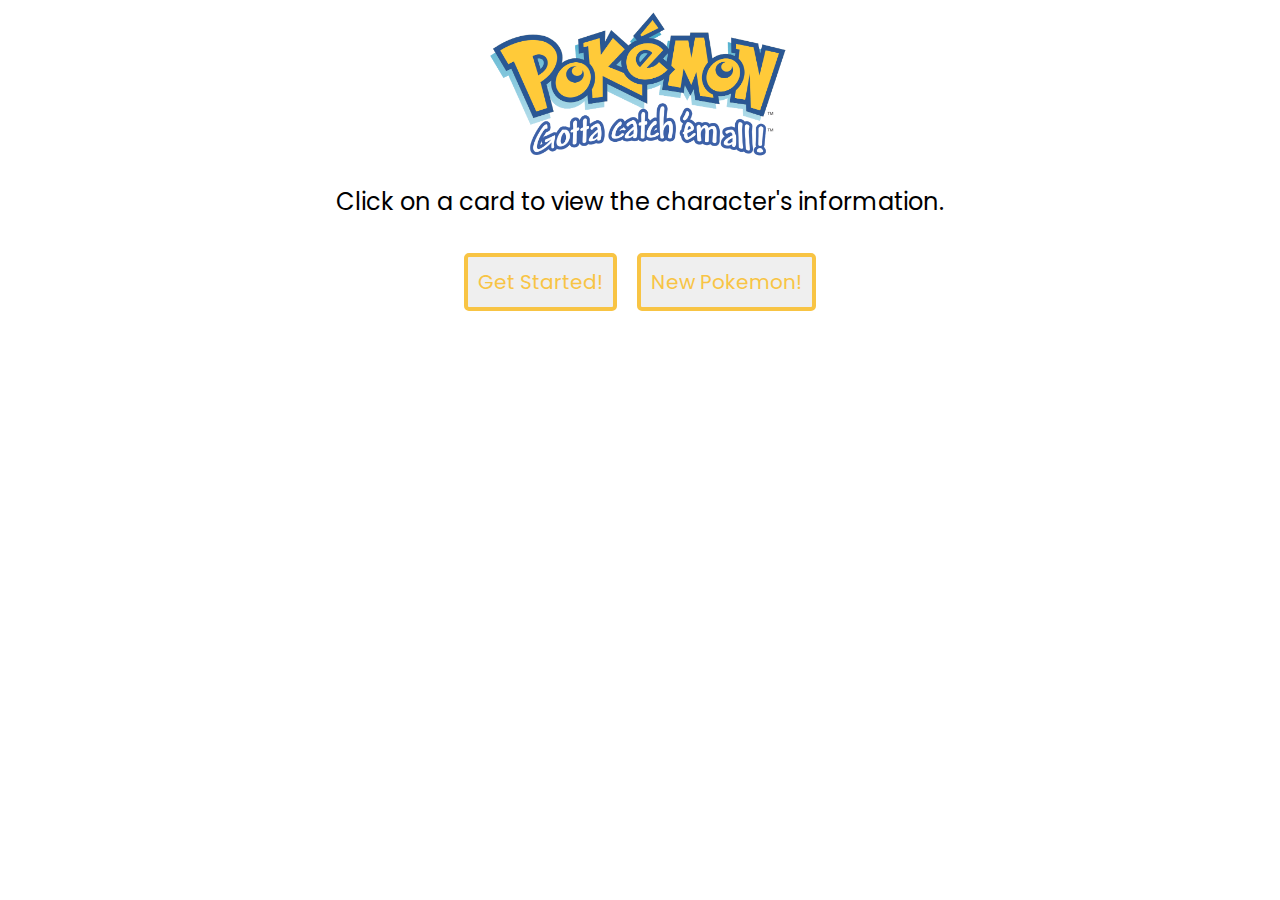
<file: Pokemon/index.html>
<!DOCTYPE html>
<html lang="en">
<head>
    <meta charset="UTF-8">
    <meta name="viewport" content="width=device-width, initial-scale=1.0">
    <link href="style.css" rel="stylesheet">
    <link href="https://fonts.googleapis.com/css?family=Poppins&display=swap" rel="stylesheet"> 
    <title>Pokemon Viewer!</title>
</head>
<body>
    <header>
    <img src="/Images/pokemonLogo.png" alt="Pokemon logo" id="logo">
    <p>Click on a card to view the character's information.</p>
    <div id="buttons">
        
        <button id="startButton">Get Started!</button>
        <button id="newButton">New Pokemon!</button>
    </div>
    </header>
    
    <main>
        <div class="pokemonGrid">
            
        </div>
    </main>
    <footer>

    </footer>
    <script src="index.js" type="module"></script>
</body>
</html>
</file>
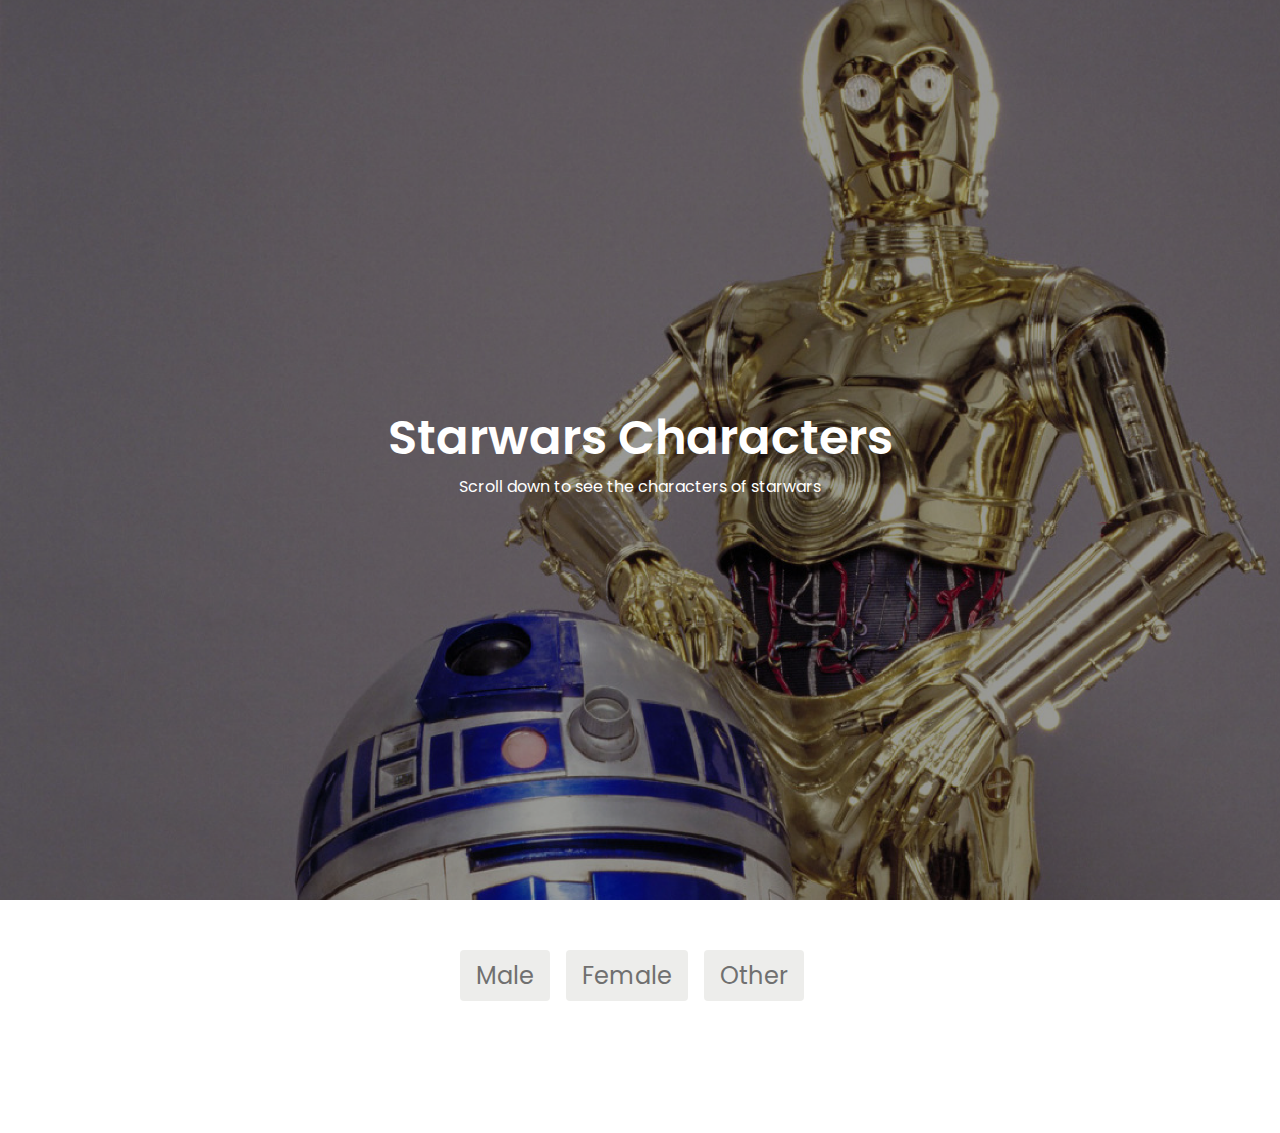
<file: starwars/index.html>
<!DOCTYPE html>
<html lang="en">
<head>
    <meta charset="UTF-8">
    <meta name="viewport" content="width=device-width, initial-scale=1.0">
    <link href="https://fonts.googleapis.com/css?family=Poppins&display=swap" rel="stylesheet"> 
    <link href="style.css" rel="stylesheet">
    <title>Starwars Page </title>
</head>
<body>
<div id = "hero"> 
    <h1> Starwars Characters </h1>
    <p>Scroll down to see the characters of starwars</p>
</div>
    
    <header> 
        <button id="maleButton" class="male"> Male </button>
        <button id ="femaleButton" class="female"> Female </button>
        <button id="otherButton" class="other"> Other </button>
        

    </header>
    <div class="gallery"></div>
    <script src="main.js" type="module"></script>
</body>
</html>
</file>
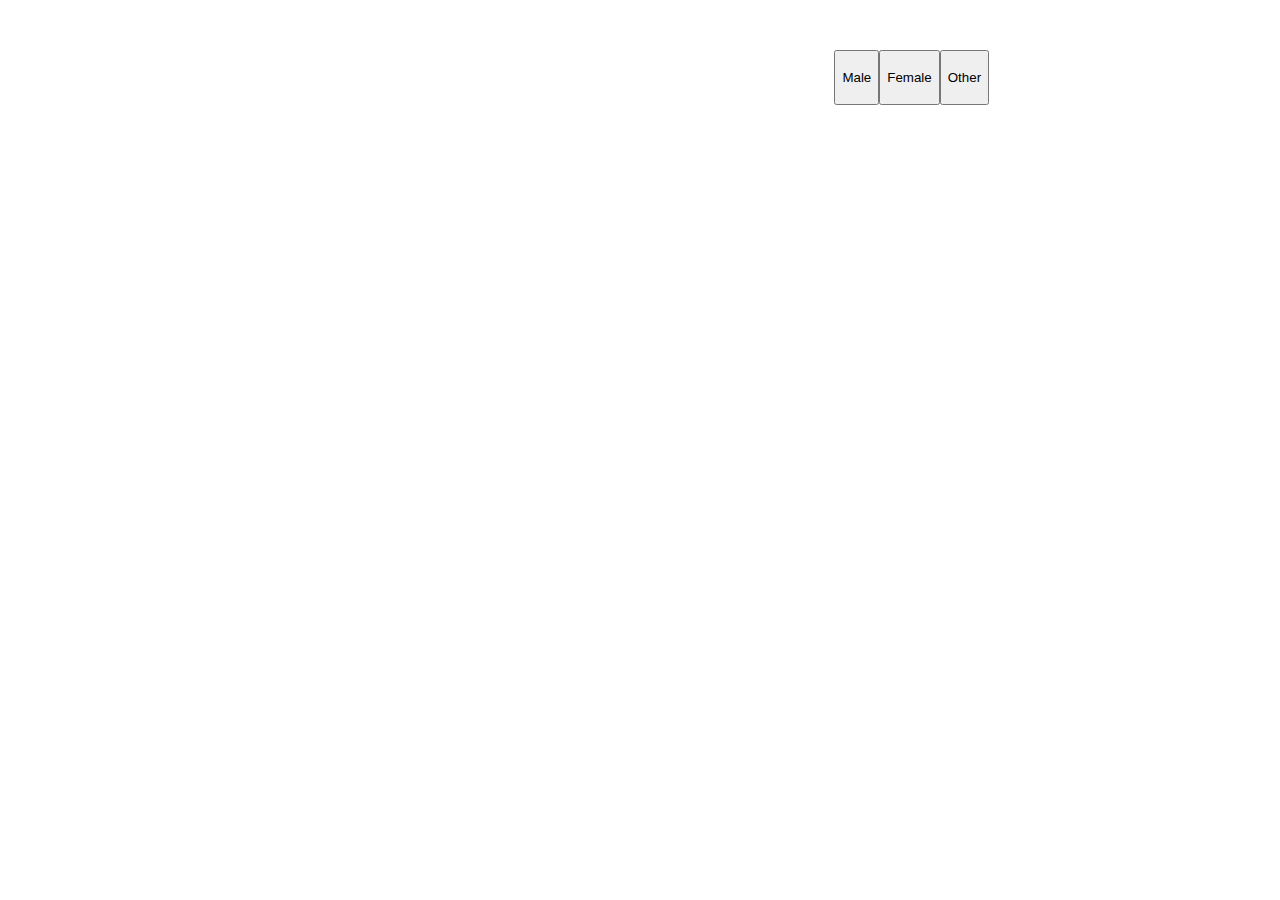
<file: starwars/starwars.html>
<!DOCTYPE html>
<html lang="en">
<head>
    <meta charset="UTF-8">
    <meta name="viewport" content="width=device-width, initial-scale=1.0">
    <link href="style.css" rel="stylesheet">
    <title>Starwars Page </title>
</head>
<body>
    <header> 
        <h1> star wars code will go here </h1>
        <button id="maleButton"> Male </button>
        <button id ="femaleButton"> Female </button>
        <button id="otherButton"> Other </button>

    </header>
    <div class="gallery"></div>
    <script src="main.js" type="module"></script>
</body>
</html>
</file>
<file: Pokemon/style.css>
:root{
  margin: 0px;
  padding: 0px;
}

header {
  display: flex;
  flex-direction: column;
  align-items: center;
}
p{
  font-family: 'poppins', sans-serif;
  font-weight: 400;
  font-size: 24px;
}
#logo{
  width: 300px;
}

#buttons{
  display: flex;
}
button{
  display: flex;
  justify-content: center;
  font-family: 'poppins', sans-serif;
  border:  4px solid #f8c444;
  border-radius: 5px;
  color: #f8c444;
  font-size: 20px;
  padding: 10px;
  margin: 10px;
  -webkit-transition-duration: 0.3s;
  transition-duration: 0.3s;
  -webkit-transition-property: color, background-color;
  transition-property: color, background-color;
  
}

button:hover{
color: #ffffff;
background: #f8c444;
border-color: #f8c444;
transition: all 0.4s ease 0s; 
cursor: pointer;
}


.pokemonGrid {
  display: flex;
  flex-wrap: wrap;
  justify-content: center;
}

.scene {
  width: 200px;
  height: 260px;
  margin: 15px;
  perspective: 600px;
  border-radius: 5px;
}

.card {
  width: 100%;
  height: 100%;
  transition: transform 1s;
  transform-style: preserve-3d;
  cursor: pointer;
  position: relative;
  border: 6px #f8c444 solid;
  border-radius: 10px;
  box-shadow: aqua 10px;

}

.card.is-flipped {
  transform: rotateY(180deg);

  border: 6px #f8c444 solid;
  border-radius: 10px;
}

.card__face {
  position: absolute;
  width: 100%;
  height: 100%;
  color: white;
  text-align: center;
  font-weight: bold;
  backface-visibility: hidden;
 
}

.card__face--front {
  background-color:  #2a5793;
  border-radius: 5px;
  
}

.card__face--back {
  background-color: #2a5793;;
  transform: rotateY(180deg);
  border-radius: 5px;
  
}
.frontImg{
  width: 150px;
  margin-top: 20px;
}
.pokeP{
  font-size: 25px;
  font-family: 'poppins', sans-serif;
  font-weight: 400;
  margin-top: 20px;
}

li {
  text-align: left;
  font-family: 'poppins', sans-serif;
  font-weight: 400;
  margin: 0px;
}
ul{
  margin: 0px;
}

.basicP{
  font-size: 20px;
  font-family: 'poppins', sans-serif;
  font-weight: 700;
  margin: 0px;
  margin-top: 20px;

}
.infoP{
  font-size: 15px;
  margin: 0px;
  padding: 0px;
  text-align: left;
  padding-inline-start: 20px;
}
</file>
<file: starwars/style.css>
:root {
  box-sizing: border-box;
  margin: 0px;
  padding: 0px;
}

body {
  background-color: white;
  width: 100%;
  margin: 0px;
  padding: 0px;
}

a > img {
  height: 18rem;
  margin: 4px;
}


h1{
  font-family: 'poppins';
  font-weight: 600;
  text-align: center;
  font-size: 3rem;
  margin: 0px;
}
header{
  display: flex;
  justify-content: center;
  margin-top: 50px;

}
.gallery{
  margin-top: 50px;
  display: flex;
  justify-content: center;
  flex-wrap: wrap; 
  margin-bottom: 50px;
}

img{
  border-radius: 10px;
}
#hero {
  height: 100vh;
  background-image: url("../Images/droid-Hero@2x.png");
  background-size: cover;
  background-repeat: no-repeat;
  display: flex;
  flex-direction: column;
  justify-content: center;
  
  
}
p{
  font-family: 'poppins';
  font-weight: 400;
  text-align: center;
  font-size: 1rem;
  color: white;
  margin: 0px;
}
h1 {
  color: white;
}

.male, .female, .other, .inactive{
  background-color: #EDEDEB;
  color: #707070 ;
  font-size: 1.5rem;
  font-family: poppins;
  border-radius: 4px;
  margin-right: 1rem;
  padding-left: 1rem;
  padding-right: 1rem;
  padding-bottom: .5rem;
  padding-top: .5rem;
  border: none;

}
.male, .female, .other, .inactive a:hover{
  cursor: pointer;
}

.active{
  background-color: #7fb16a;
  color: white;
  
}
</file>
